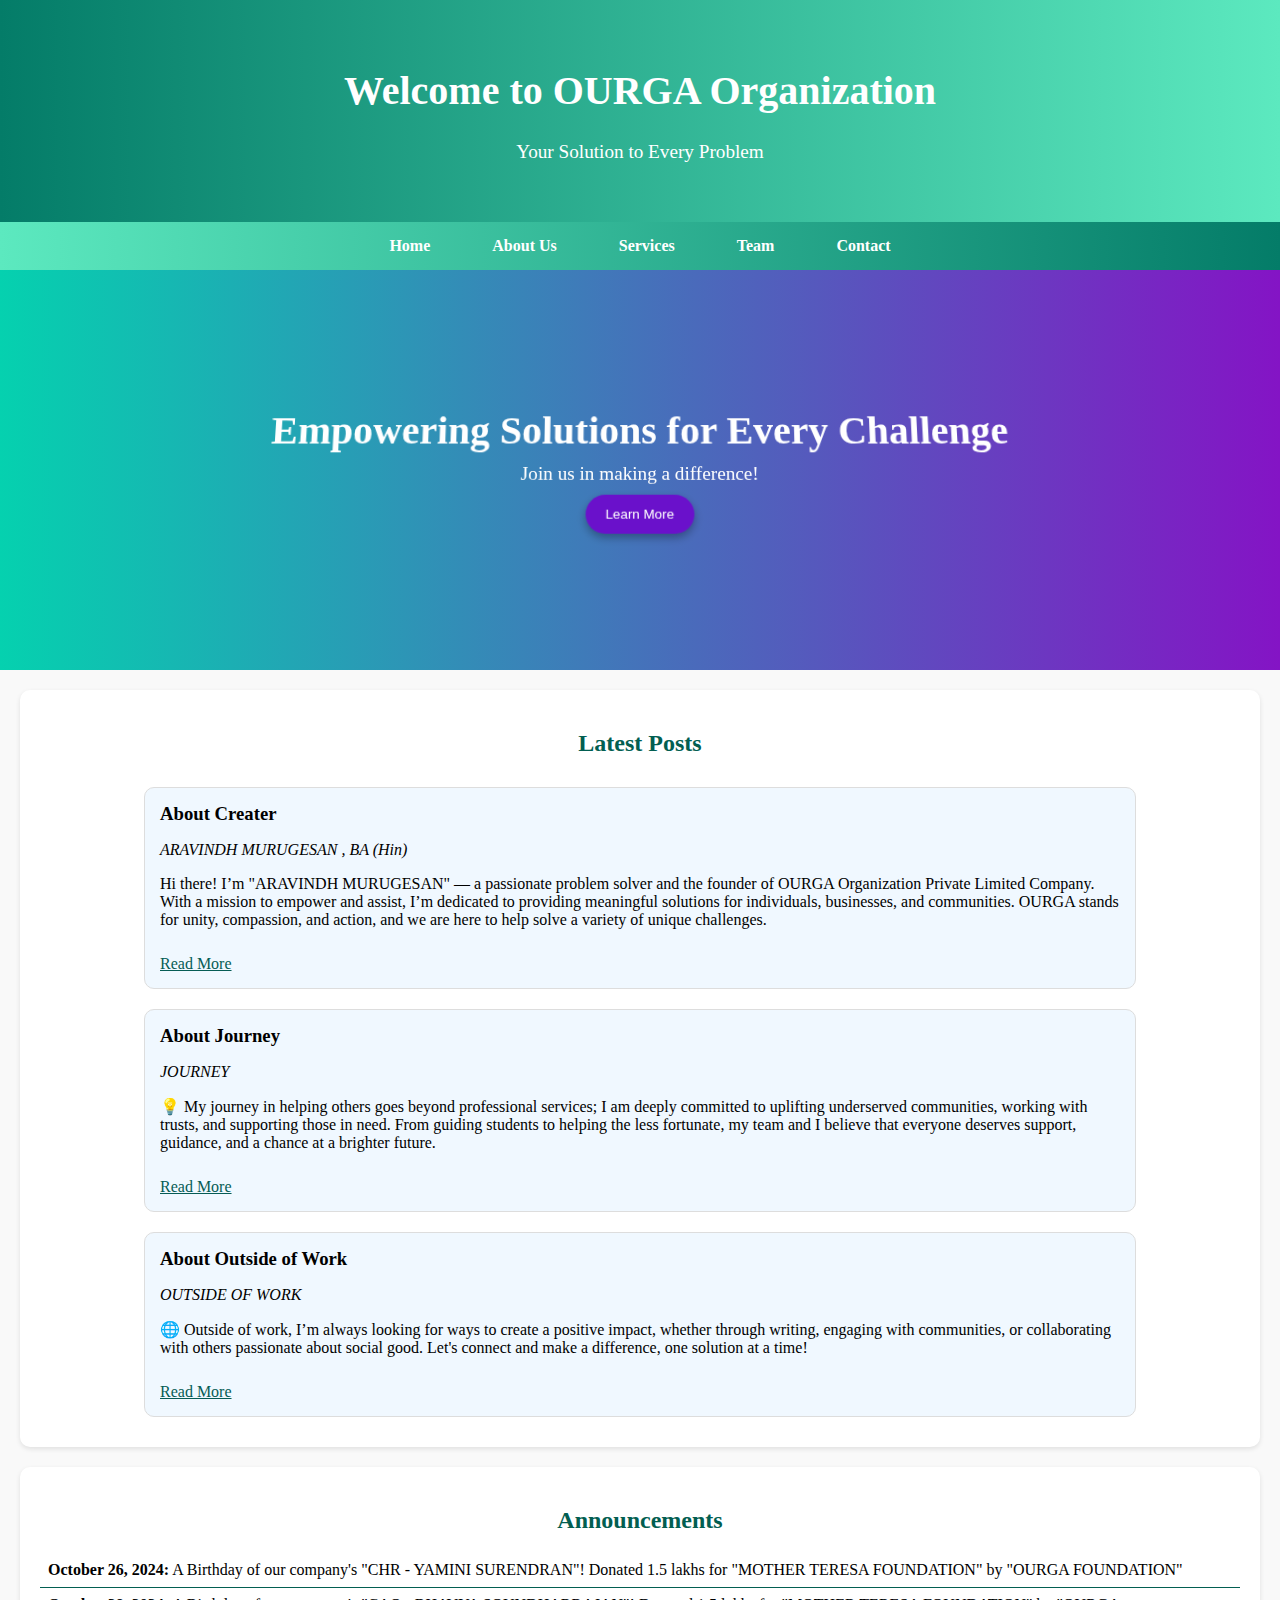
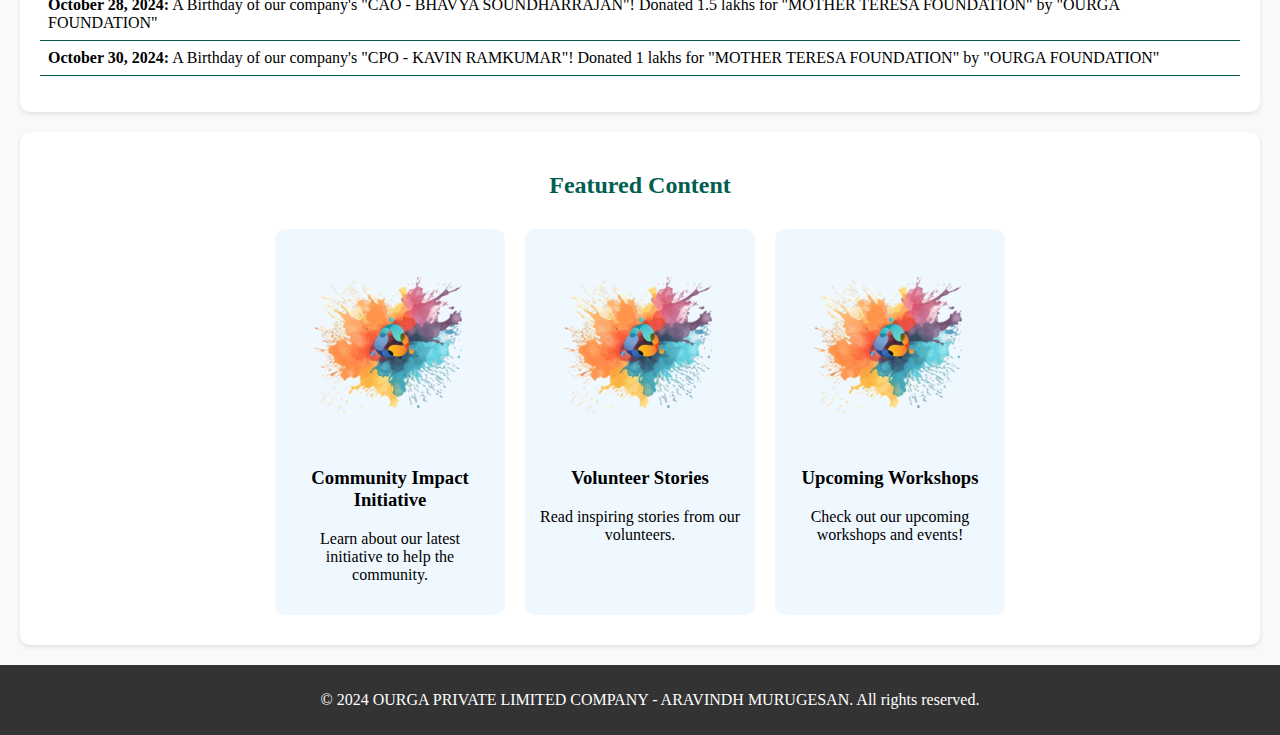
<file: index.html>
<!DOCTYPE html>
<html lang="en">
<head>
    <meta charset="UTF-8">
    <meta name="viewport" content="width=device-width, initial-scale=1.0">
    <title>OURGA Organization - Home</title>
    <link rel="icon" href="ourga.png" type="image/icon type">
    <link rel="stylesheet" href="styles.css"> <!-- Link to the CSS file -->
</head>
<body>
    <header>
        <h1>Welcome to OURGA Organization</h1>
        <p>Your Solution to Every Problem</p>
    </header>

    <nav>
        <ul>
            <li><a href="index.html">Home</a></li>
            <li><a href="about.html">About Us</a></li>
            <li><a href="services.html">Services</a></li>
            <li><a href="team.html">Team</a></li>
            <li><a href="contact.html">Contact</a></li>
        </ul>
    </nav>

    <section class="hero-section">
        <div class="hero-content">
            <h2>Empowering Solutions for Every Challenge</h2>
            <p>Join us in making a difference!</p>
            <button class="learn-more">Learn More</button>
        </div>
    </section>

    <section class="content-section">
        <h2>Latest Posts</h2>
        <div class="posts-container">
            <div class="post">
                <h3>About Creater</h3>
                <p><em>ARAVINDH MURUGESAN , BA (Hin)</em></p>
                <p>Hi there! I’m "ARAVINDH MURUGESAN" — a passionate problem solver and the founder of OURGA Organization Private Limited Company. With a mission to empower and assist, I’m dedicated to providing meaningful solutions for individuals, businesses, and communities. OURGA stands for unity, compassion, and action, and we are here to help solve a variety of unique challenges.</p>
                <a href="https://gravatar.com/futuristicallyaf1e3bf0e5" class="read-more">Read More</a>
            </div>
            <div class="post">
                <h3>About Journey</h3>
                <p><em>JOURNEY</em></p>
                <p>💡 My journey in helping others goes beyond professional services; I am deeply committed to uplifting underserved communities, working with trusts, and supporting those in need. From guiding students to helping the less fortunate, my team and I believe that everyone deserves support, guidance, and a chance at a brighter future.</p>
                <a href="https://gravatar.com/futuristicallyaf1e3bf0e5" class="read-more">Read More</a>
            </div>
            <div class="post">
                <h3>About Outside of Work</h3>
                <p><em>OUTSIDE OF WORK</em></p>
                <p>🌐 Outside of work, I’m always looking for ways to create a positive impact, whether through writing, engaging with communities, or collaborating with others passionate about social good. Let's connect and make a difference, one solution at a time!</p>
                <a href="https://gravatar.com/futuristicallyaf1e3bf0e5" class="read-more">Read More</a>
            </div>
        </div>
    </section>

    <section class="announcement-section">
        <h2>Announcements</h2>
        <ul>
            <li><strong>October 26, 2024:</strong> A Birthday of our company's "CHR - YAMINI SURENDRAN"! Donated 1.5 lakhs for "MOTHER TERESA FOUNDATION" by "OURGA FOUNDATION"</li>
            <li><strong>October 28, 2024:</strong> A Birthday of our company's "CAO - BHAVYA SOUNDHARRAJAN"! Donated 1.5 lakhs for "MOTHER TERESA FOUNDATION" by "OURGA FOUNDATION"</li>
            <li><strong>October 30, 2024:</strong> A Birthday of our company's "CPO - KAVIN RAMKUMAR"! Donated 1 lakhs for "MOTHER TERESA FOUNDATION" by "OURGA FOUNDATION"</li>
        </ul>
    </section>

    <section class="featured-content-section">
        <h2>Featured Content</h2>
        <div class="featured-container">
            <div class="featured-item">
                <img src="ourga.png" alt="ourga.png">
                <h3>Community Impact Initiative</h3>
                <p>Learn about our latest initiative to help the community.</p>
            </div>
            <div class="featured-item">
                <img src="ourga.png" alt="ourga.png">
                <h3>Volunteer Stories</h3>
                <p>Read inspiring stories from our volunteers.</p>
            </div>
            <div class="featured-item">
                <img src="ourga.png" alt="ourga.png">
                <h3>Upcoming Workshops</h3>
                <p>Check out our upcoming workshops and events!</p>
            </div>
        </div>
    </section>

    <footer>
        <p>&copy; 2024 OURGA PRIVATE LIMITED COMPANY - ARAVINDH MURUGESAN. All rights reserved.</p>
    </footer>

    <script src="script.js"></script> <!-- Link to the JavaScript file -->
</body>
</html>
</file>
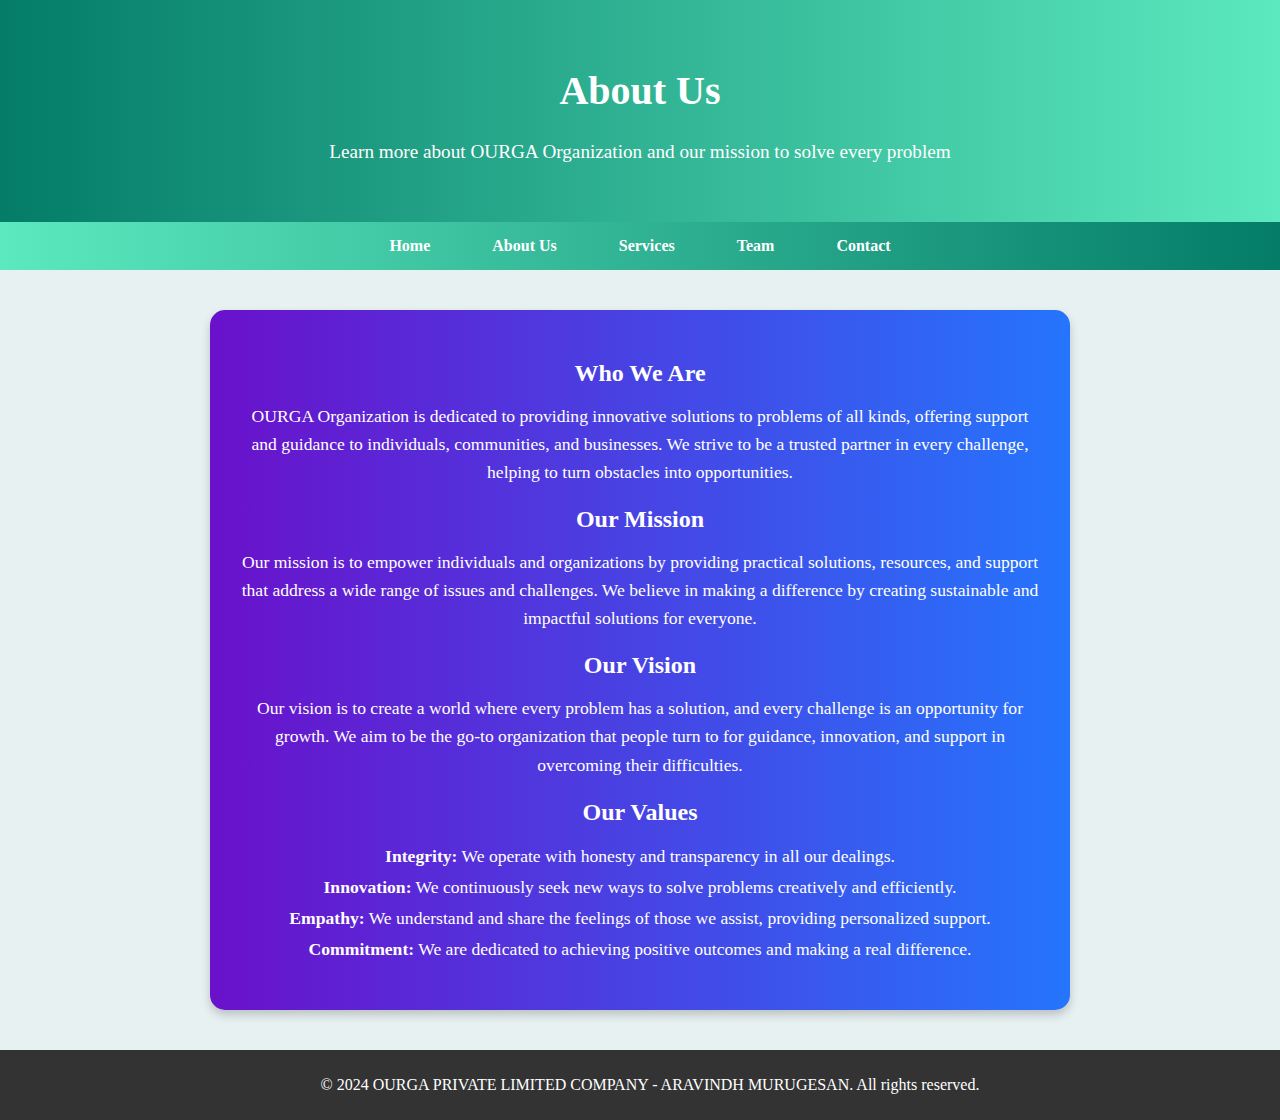
<file: about.html>
<!DOCTYPE html>
<html lang="en">
<head>
    <meta charset="UTF-8">
    <meta name="viewport" content="width=device-width, initial-scale=1.0">
    <title>About Us - OURGA Organization</title>
    <link rel="icon" href="ourga.png" type="image/icon type">
    <link rel="stylesheet" href="styles.css"> <!-- Link to the CSS file -->
</head>
<body>
    <header>
        <h1>About Us</h1>
        <p>Learn more about OURGA Organization and our mission to solve every problem</p>
    </header>

    <nav>
        <ul>
            <li><a href="index.html">Home</a></li>
            <li><a href="about.html">About Us</a></li>
            <li><a href="services.html">Services</a></li>
            <li><a href="team.html">Team</a></li>
            <li><a href="contact.html">Contact</a></li>
        </ul>
    </nav>

    <section class="about-section">
        <div class="about-container">
            <h2>Who We Are</h2>
            <p>OURGA Organization is dedicated to providing innovative solutions to problems of all kinds, offering support and guidance to individuals, communities, and businesses. We strive to be a trusted partner in every challenge, helping to turn obstacles into opportunities.</p>

            <h2>Our Mission</h2>
            <p>Our mission is to empower individuals and organizations by providing practical solutions, resources, and support that address a wide range of issues and challenges. We believe in making a difference by creating sustainable and impactful solutions for everyone.</p>

            <h2>Our Vision</h2>
            <p>Our vision is to create a world where every problem has a solution, and every challenge is an opportunity for growth. We aim to be the go-to organization that people turn to for guidance, innovation, and support in overcoming their difficulties.</p>

            <h2>Our Values</h2>
            <ul>
                <li><strong>Integrity:</strong> We operate with honesty and transparency in all our dealings.</li>
                <li><strong>Innovation:</strong> We continuously seek new ways to solve problems creatively and efficiently.</li>
                <li><strong>Empathy:</strong> We understand and share the feelings of those we assist, providing personalized support.</li>
                <li><strong>Commitment:</strong> We are dedicated to achieving positive outcomes and making a real difference.</li>
            </ul>
        </div>
    </section>

    <footer>
        <p>&copy; 2024 OURGA PRIVATE LIMITED COMPANY - ARAVINDH MURUGESAN. All rights reserved.</p>
    </footer>
</body>
</html>
</file>
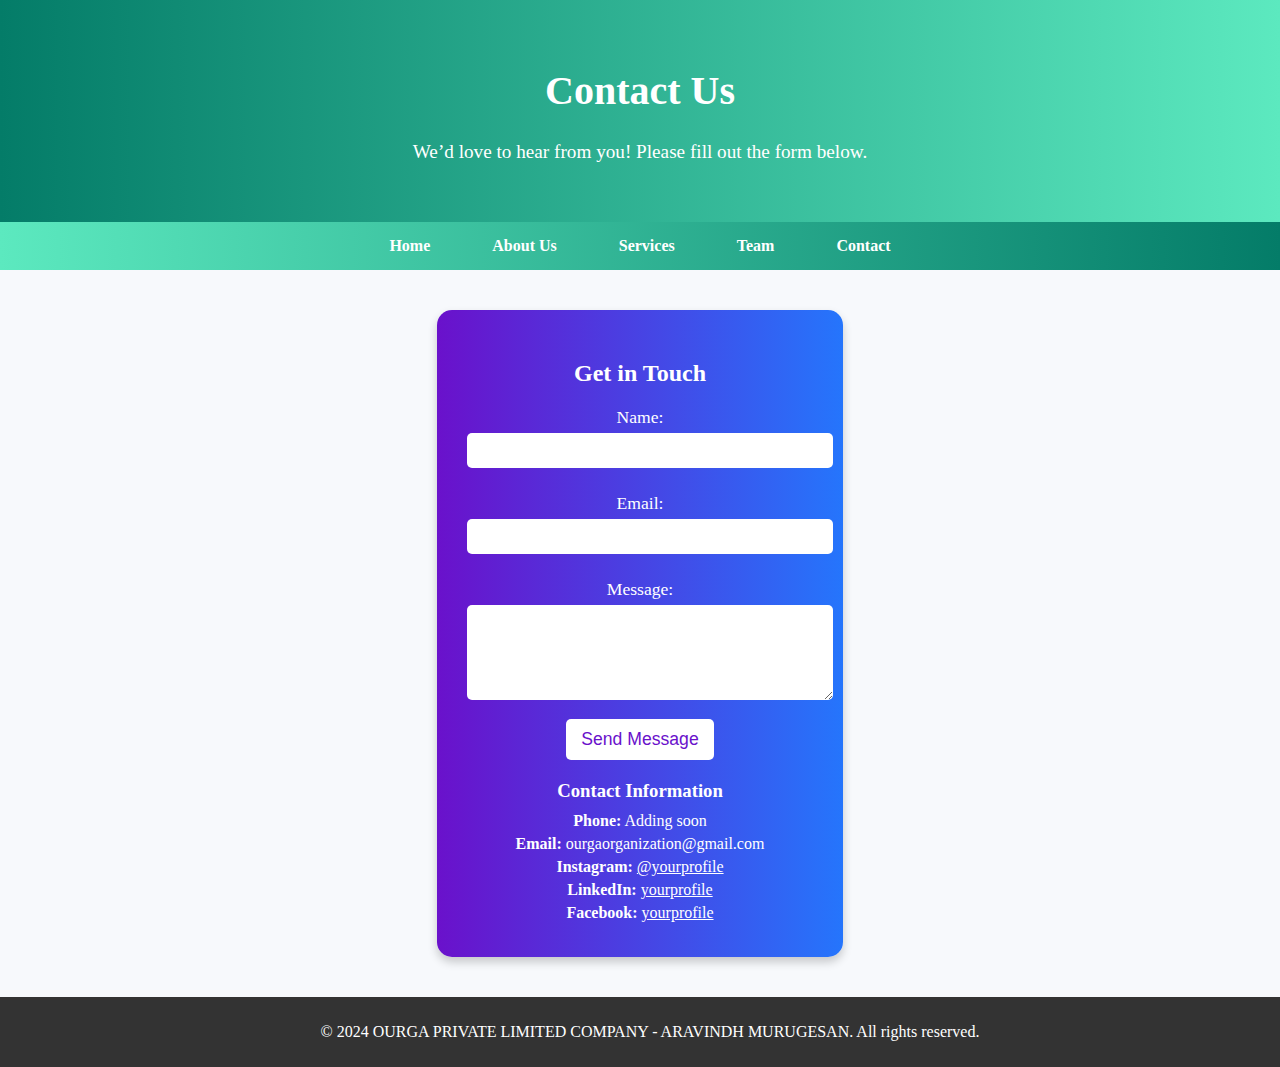
<file: contact.html>
<!DOCTYPE html>
<html lang="en">
<head>
    <meta charset="UTF-8">
    <meta name="viewport" content="width=device-width, initial-scale=1.0">
    <title>Contact Us - OURGA Organization</title>
    <link rel="icon" href="ourga.png" type="image/icon type">
    <link rel="stylesheet" href="styles.css"> <!-- Link to the CSS file -->
</head>
<body>
    <header>
        <h1>Contact Us</h1>
        <p>We’d love to hear from you! Please fill out the form below.</p>
    </header>

    <nav>
        <ul>
            <li><a href="index.html">Home</a></li>
            <li><a href="about.html">About Us</a></li>
            <li><a href="services.html">Services</a></li>
            <li><a href="team.html">Team</a></li>
            <li><a href="contact.html">Contact</a></li>
        </ul>
    </nav>

    <section class="contact-section">
        <div class="contact-container">
            <h2>Get in Touch</h2>
            <form action="#" method="POST">
                <label for="name">Name:</label>
                <input type="text" id="name" name="name" required>

                <label for="email">Email:</label>
                <input type="email" id="email" name="email" required>

                <label for="message">Message:</label>
                <textarea id="message" name="message" rows="5" required></textarea>

                <button type="submit">Send Message</button>
            </form>

            <div class="contact-info">
                <h3>Contact Information</h3>
                <p><strong>Phone:</strong> Adding soon </p> <!-- Replace with your actual phone number -->
                <p><strong>Email:</strong> ourgaorganization@gmail.com</p> <!-- Replace with your actual email -->
                <p><strong>Instagram:</strong> <a href="https://www.instagram.com/ourga.pvt.ltd/" target="_blank">@yourprofile</a></p> <!-- Replace with your actual Instagram ID -->
                <p><strong>LinkedIn:</strong> <a href="https://www.linkedin.com/in/ourga-organization-93458a32b/" target="_blank">yourprofile</a></p> <!-- Replace with your actual LinkedIn ID -->
                <p><strong>Facebook:</strong> <a href="https://facebook.com/yourprofile" target="_blank">yourprofile</a></p> <!-- Replace with your actual Facebook ID -->
            </div>
        </div>
    </section>

    <footer>
        <p>&copy; 2024 OURGA PRIVATE LIMITED COMPANY - ARAVINDH MURUGESAN. All rights reserved.</p>
    </footer>
</body>
</html>
</file>
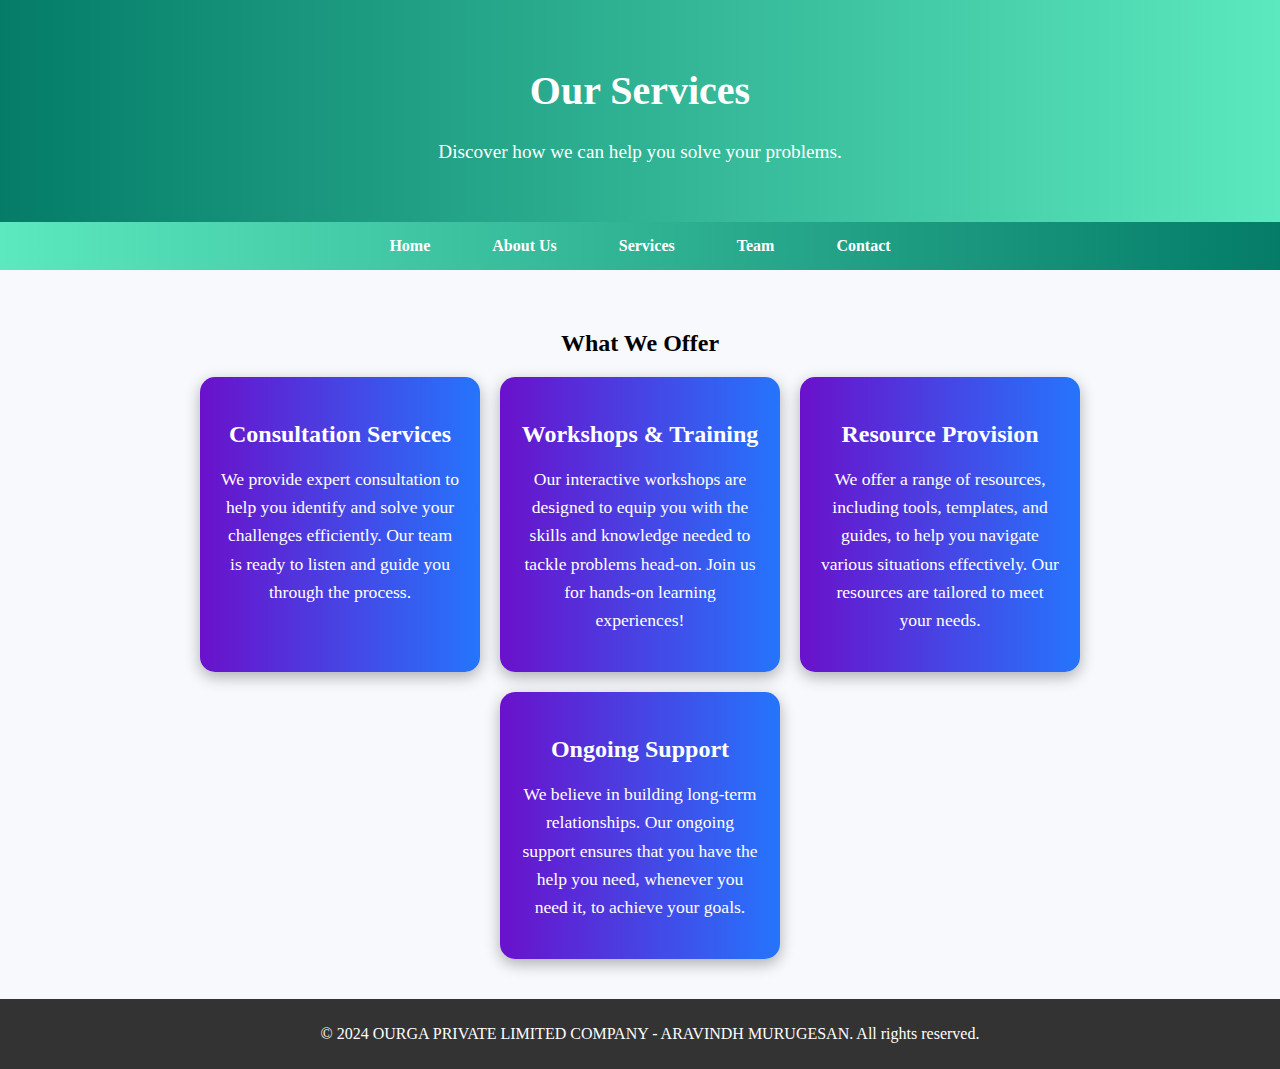
<file: services.html>
<!DOCTYPE html>
<html lang="en">
<head>
    <meta charset="UTF-8">
    <meta name="viewport" content="width=device-width, initial-scale=1.0">
    <title>Services - OURGA Organization</title>
    <link rel="icon" href="ourga.png" type="image/icon type">
    <link rel="stylesheet" href="styles.css"> <!-- Link to the CSS file -->
</head>
<body>
    <header>
        <h1>Our Services</h1>
        <p>Discover how we can help you solve your problems.</p>
    </header>

    <nav>
        <ul>
            <li><a href="index.html">Home</a></li>
            <li><a href="about.html">About Us</a></li>
            <li><a href="services.html">Services</a></li>
            <li><a href="team.html">Team</a></li>
            <li><a href="contact.html">Contact</a></li>
        </ul>
    </nav>

    <section class="services-section">
        <h2>What We Offer</h2>
        <div class="services-container">
            <div class="service-card">
                <h3>Consultation Services</h3>
                <p>We provide expert consultation to help you identify and solve your challenges efficiently. Our team is ready to listen and guide you through the process.</p>
            </div>

            <div class="service-card">
                <h3>Workshops & Training</h3>
                <p>Our interactive workshops are designed to equip you with the skills and knowledge needed to tackle problems head-on. Join us for hands-on learning experiences!</p>
            </div>

            <div class="service-card">
                <h3>Resource Provision</h3>
                <p>We offer a range of resources, including tools, templates, and guides, to help you navigate various situations effectively. Our resources are tailored to meet your needs.</p>
            </div>

            <div class="service-card">
                <h3>Ongoing Support</h3>
                <p>We believe in building long-term relationships. Our ongoing support ensures that you have the help you need, whenever you need it, to achieve your goals.</p>
            </div>
        </div>
    </section>

    <footer>
        <p>&copy; 2024 OURGA PRIVATE LIMITED COMPANY - ARAVINDH MURUGESAN. All rights reserved.</p>
    </footer>
</body>
</html>
</file>
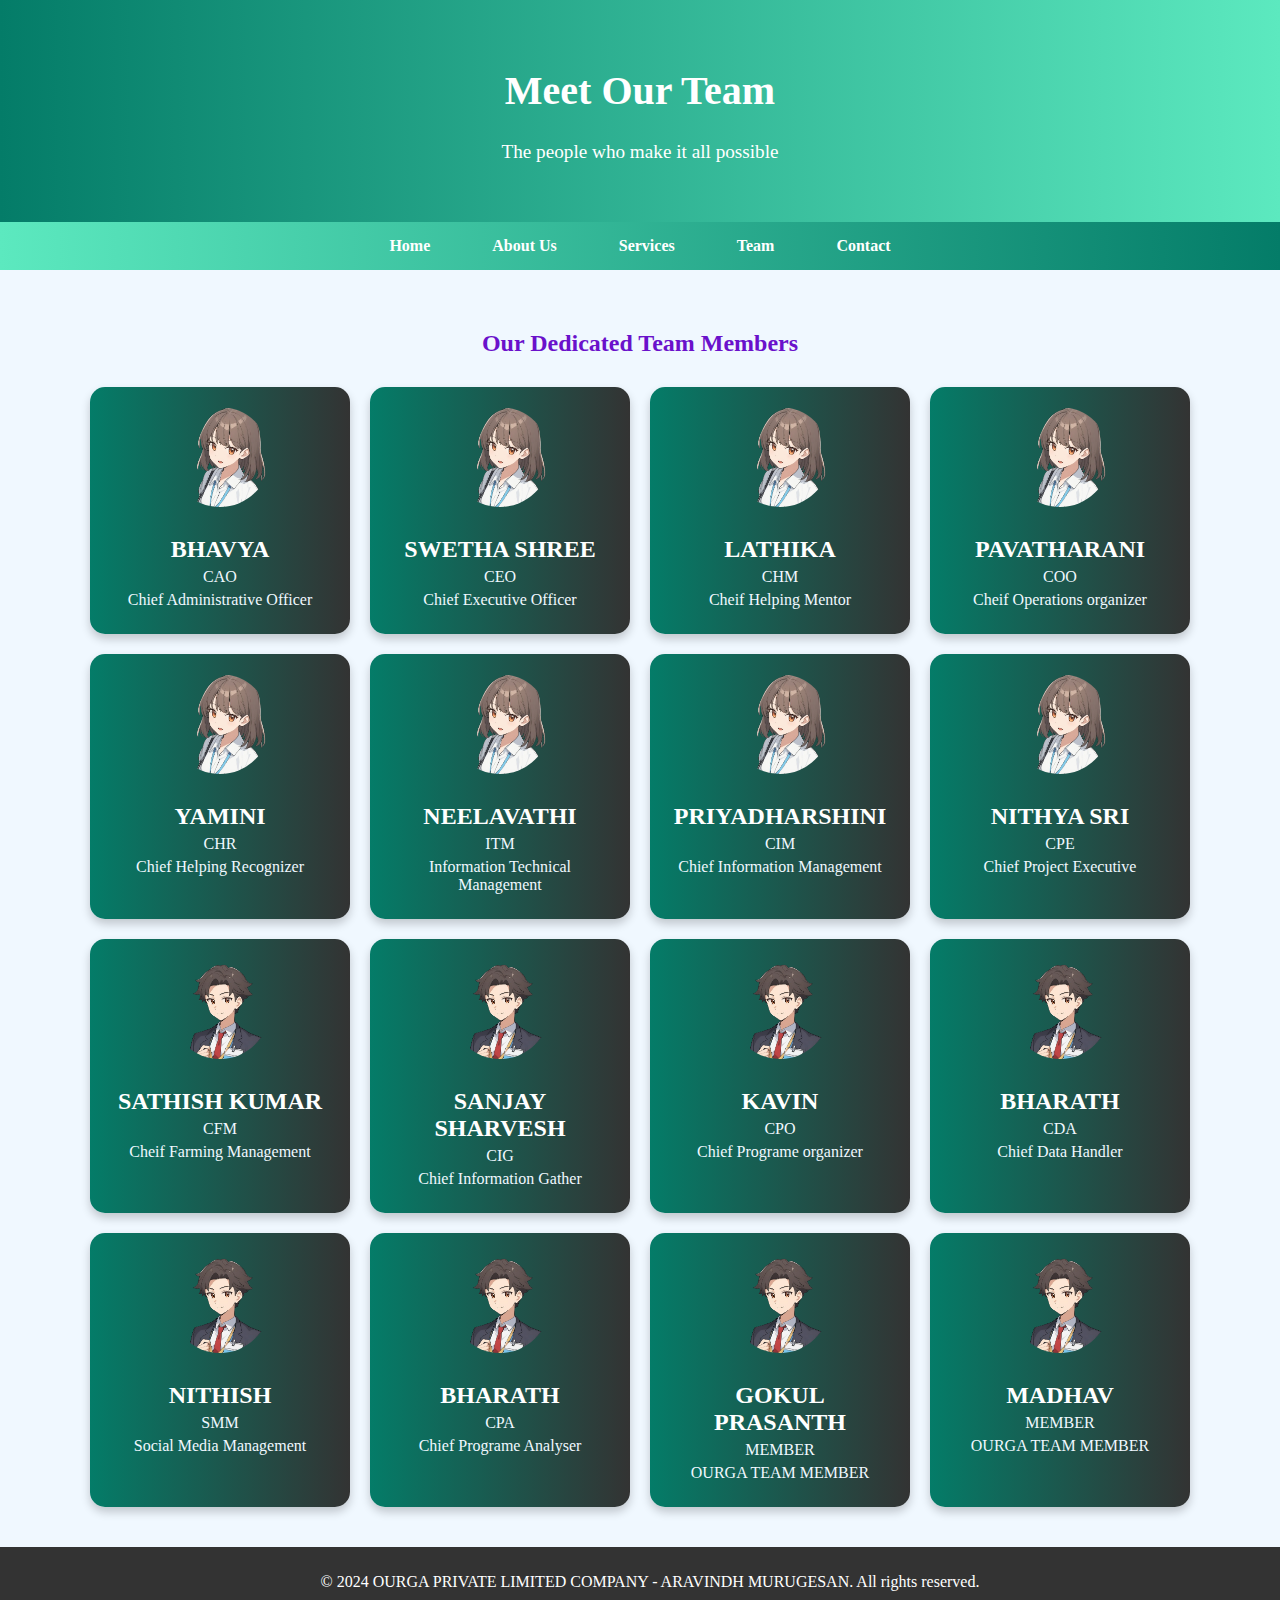
<file: team.html>
<!DOCTYPE html>
<html lang="en">
<head>
    <meta charset="UTF-8">
    <meta name="viewport" content="width=device-width, initial-scale=1.0">
    <title>OURGA Organization - Team</title>
    <link rel="stylesheet" href="styles.css"> <!-- Link to the CSS file -->
</head>
<body>
    <header>
        <h1>Meet Our Team</h1>
        <p>The people who make it all possible</p>
    </header>

    <nav>
        <ul>
            <li><a href="index.html">Home</a></li>
            <li><a href="about.html">About Us</a></li>
            <li><a href="services.html">Services</a></li>
            <li><a href="team.html">Team</a></li>
            <li><a href="contact.html">Contact</a></li>
        </ul>
    </nav>

    <section class="team-section">
        <h2>Our Dedicated Team Members</h2>
        <div class="team-container">
            <!-- Team Member 1 -->
            <div class="team-member">
                <img src="girlbg.png" alt="girlbg.png">
                <h3>BHAVYA</h3>
                <p>CAO</p>
                <p>Chief Administrative Officer</p>
            </div>

            <!-- Team Member 2 -->
            <div class="team-member">
                <img src="girlbg.png" alt="girlbg.png">
                <h3>SWETHA SHREE</h3>
                <p>CEO</p>
                <p>Chief Executive Officer</p>
            </div>

            <!-- Team Member 3 -->
            <div class="team-member">
                <img src="girlbg.png" alt="girlbg.png">
                <h3>LATHIKA</h3>
                <p>CHM</p>
                <p>Cheif Helping Mentor</p>
            </div>

            <!-- Team Member 4 -->
            <div class="team-member">
                <img src="girlbg.png" alt="girlbg.png">
                <h3>PAVATHARANI</h3>
                <p>COO</p>
                <p>Cheif Operations organizer</p>
            </div>

            <!-- Team Member 5 -->
            <div class="team-member">
                <img src="girlbg.png" alt="girlbg.png">
                <h3>YAMINI</h3>
                <p>CHR</p>
                <p>Chief Helping Recognizer</p>
            </div>

            <!-- Team Member 6 -->
            <div class="team-member">
                <img src="girlbg.png" alt="girlbg.png">
                <h3>NEELAVATHI</h3>
                <p>ITM</p>
                <p>Information Technical Management</p>
            </div>

            <!-- Team Member 7 -->
            <div class="team-member">
                <img src="girlbg.png" alt="girlbg.png">
                <h3>PRIYADHARSHINI</h3>
                <p>CIM</p>
                <p>Chief Information Management</p>
            </div>

            <!-- Team Member 8 -->
            <div class="team-member">
                <img src="girlbg.png" alt="girlbg.png">
                <h3>NITHYA SRI</h3>
                <p>CPE</p>
                <p>Chief Project Executive</p>
            </div>

            <!-- Team Member 9 -->
            <div class="team-member">
                <img src="boybg.png" alt="boybg.png">
                <h3>SATHISH KUMAR</h3>
                <p>CFM</p>
                <p>Cheif Farming Management</p>
            </div>

            <!-- Team Member 10 -->
            <div class="team-member">
                <img src="boybg.png" alt="ourga.png">
                <h3>SANJAY SHARVESH</h3>
                <p>CIG</p>
                <p>Chief Information Gather</p>
            </div>

            <!-- Team Member 11 -->
            <div class="team-member">
                <img src="boybg.png" alt="ourga.png">
                <h3>KAVIN</h3>
                <p>CPO</p>
                <p>Chief Programe organizer</p>
            </div>

            <!-- Team Member 12 -->
            <div class="team-member">
                <img src="boybg.png" alt="ourga.png">
                <h3>BHARATH</h3>
                <p>CDA</p>
                <p>Chief Data Handler</p>
            </div>

            <!-- Team Member 13 -->
            <div class="team-member">
                <img src="boybg.png" alt="ourga.png">
                <h3>NITHISH</h3>
                <p>SMM</p>
                <p>Social Media Management</p>
            </div>

            <!-- Team Member 14 -->
            <div class="team-member">
                <img src="boybg.png" alt="ourga.png">
                <h3>BHARATH</h3>
                <p>CPA</p>
                <p>Chief Programe Analyser</p>
            </div>

            <!-- Team Member 15 -->
             <div class="team-member">
                <img src="boybg.png" alt="ourga.png">
                <h3>GOKUL PRASANTH</h3>
                <p>MEMBER</p>
                <p>OURGA TEAM MEMBER</p>
            </div>

             <!-- Team Member 16 -->
             <div class="team-member">
                <img src="boybg.png" alt="ourga.png">
                <h3>MADHAV</h3>
                <p>MEMBER</p>
                <p>OURGA TEAM MEMBER</p>
            </div>
        </div>
    </section>

    <footer>
        <p>&copy; 2024 OURGA PRIVATE LIMITED COMPANY - ARAVINDH MURUGESAN. All rights reserved.</p>
    </footer>
</body>
</html>
</file>
<file: styles.css>
/* Basic styling */
body, html {
    margin: 0;
    padding: 0;
    font-family: 'Times New Roman', cursive, sans-serif;
    background-color: #f9f9f9;
}

/* Header styling */
header {
    background: linear-gradient(to right, #047c68, #5ce9bf); /* Softer gradient colors */
    color: white;
    text-align: center;
    padding: 40px 0;
    box-shadow: 0 2px 4px rgba(0, 0, 0, 0.2);
}

header h1 {
    font-size: 2.5em;
}

header p {
    font-size: 1.2em;
    margin-top: 10px;
}

/* Navigation menu */
nav ul {
    display: flex;
    justify-content: center;
    background: linear-gradient(to right, #5ce9bf, #047c68);
    list-style: none;
    padding: 15px;
    margin: 0;
}

nav ul li {
    margin: 0 15px;
}

nav ul li a {
    color: white;
    text-decoration: none;
    font-weight: bold;
    padding: 8px 16px;
    border-radius: 5px;
    transition: background 0.3s;
}

nav ul li a:hover {
    background-color: #2575fc; /* Lighter shade on hover */
}

/* Hero section with 3D effect */
.hero-section {
    background: linear-gradient(to right, #05d1af, #8414c5);
    height: 400px;
    display: flex;
    justify-content: center;
    align-items: center;
    position: relative;
}

.hero-section .hero-content {
    text-align: center;
    color: white;
    transform: perspective(1000px) rotateX(10deg);
}

.hero-section h2 {
    font-size: 2.5em;
    margin: 0;
}

.hero-section p {
    font-size: 1.2em;
    margin: 10px 0;
}

.hero-section .learn-more {
    background-color: #6a11cb;
    color: white;
    padding: 12px 20px;
    border: none;
    cursor: pointer;
    border-radius: 20px;
    box-shadow: 0 4px 8px rgba(0, 0, 0, 0.3);
    transition: transform 0.3s;
}

.hero-section .learn-more:hover {
    transform: translateY(-5px);
    background-color: #2575fc;
}

/* Content section styling */
.content-section, .announcement-section, .featured-content-section {
    padding: 20px;
    background-color: #ffffff;
    margin: 20px;
    border-radius: 10px;
    box-shadow: 0 2px 5px rgba(0, 0, 0, 0.1);
}

.content-section h2, 
.announcement-section h2, 
.featured-content-section h2 {
    text-align: center;
    color: #025e51; /* Matching header color */
}

.posts-container {
    display: flex;
    flex-direction: column;
    align-items: center;
}

.post {
    background-color: #f0f8ff;
    border: 1px solid #ddd;
    border-radius: 10px;
    padding: 15px;
    margin: 10px 0;
    width: 80%;
    text-align: left;
}

.post h3 {
    margin: 0;
}

.read-more {
    display: inline-block;
    margin-top: 10px;
    color: #065c55;
    text-decoration: underline;
}

/* Announcement section */
.announcement-section ul {
    list-style: none;
    padding: 0;
}

.announcement-section li {
    padding: 8px;
    border-bottom: 1px solid #025e51;
}

/* Featured content section */
.featured-container {
    display: flex;
    justify-content: center;
    flex-wrap: wrap;
}

.featured-item {
    background-color: #f0f8ff;
    border-radius: 10px;
    margin: 10px;
    padding: 15px;
    width: 200px;
    text-align: center;
}

.featured-item img {
    max-width: 100%;
    border-radius: 5px;
}

/* Footer styling */
footer {
    background-color: #333;
    color: white;
    text-align: center;
    padding: 10px;
    position: relative;
    width: 100%;
}
/* Team Section Styling */
.team-section {
    display: flex;
    flex-direction: column;
    align-items: center;
    justify-content: center;
    padding: 40px;
    background-color: #f0f8ff;
    text-align: center;
}

.team-section h2 {
    color: #6a11cb;
    margin-bottom: 30px;
}

.team-container {
    display: flex;
    flex-wrap: wrap;
    justify-content: center;
    gap: 20px;
}

.team-member {
    background: linear-gradient(to right, #047c68, #333); /* Softer gradient colors */
    border-radius: 15px;
    padding: 20px;
    text-align: center;
    box-shadow: 0 5px 10px rgba(0, 0, 0, 0.2);
    transition: transform 0.3s;
    width: 220px;
}

.team-member:hover {
    transform: translateY(-10px); /* Hover effect */
}

.team-member img {
    border-radius: 50%;
    width: 100px;
    height: 100px;
    object-fit: cover;
    margin-bottom: 15px;
}

.team-member h3 {
    font-size: 1.5em;
    margin: 10px 0 5px 0;
    color: #ffffff;
}

.team-member p {
    color: #f0f8ff;
    margin: 5px 0;
}
/* Services Section Styling */
.services-section {
    display: flex;
    flex-direction: column;
    align-items: center;
    justify-content: center;
    padding: 40px;
    background-color: #f7f9fc; /* Soft background color */
    text-align: center;
}

.services-container {
    display: flex;
    flex-wrap: wrap;
    justify-content: center;
    gap: 20px; /* Space between cards */
    max-width: 1000px; /* Limit the container width */
    margin: 0 auto; /* Center the container */
}

.service-card {
    background: linear-gradient(to right, #6a11cb, #2575fc); /* Gradient background */
    border-radius: 15px;
    padding: 20px;
    color: #ffffff;
    box-shadow: 0 5px 15px rgba(0, 0, 0, 0.3);
    transition: transform 0.3s; /* Add transition for hover effect */
    width: 240px; /* Fixed width for cards */
}

.service-card:hover {
    transform: translateY(-5px); /* Hover effect */
}

.service-card h3 {
    font-size: 1.5em;
    margin-bottom: 10px;
}

.service-card p {
    font-size: 1.1em;
    line-height: 1.6;
}
/* Contact Section Styling */
.contact-section {
    display: flex;
    flex-direction: column;
    align-items: center;
    justify-content: center;
    padding: 40px;
    background-color: #f7f9fc; /* Soft background color */
    text-align: center;
}

.contact-container {
    max-width: 600px;
    background: linear-gradient(to right, #6a11cb, #2575fc); /* Gradient background */
    border-radius: 15px;
    padding: 30px;
    color: #ffffff;
    box-shadow: 0 5px 10px rgba(0, 0, 0, 0.2);
}

.contact-container h2 {
    color: #ffffff;
    margin-bottom: 20px;
}

.contact-container label {
    display: block;
    margin: 10px 0 5px;
    font-size: 1.1em;
}

.contact-container input,
.contact-container textarea {
    width: 100%;
    padding: 10px;
    margin-bottom: 15px;
    border: none;
    border-radius: 5px;
}

.contact-container button {
    background-color: #ffffff; /* Button color */
    color: #6a11cb; /* Text color */
    border: none;
    border-radius: 5px;
    padding: 10px 15px;
    cursor: pointer;
    font-size: 1.1em;
    transition: background-color 0.3s; /* Add transition for hover effect */
}

.contact-container button:hover {
    background-color: #e0e0e0; /* Change button color on hover */
}

.contact-info {
    margin-top: 20px;
}

.contact-info h3 {
    margin-bottom: 10px;
    color: #ffffff;
}

.contact-info p {
    margin: 5px 0;
}

.contact-info a {
    color: #ffffff; /* Link color */
    text-decoration: underline; /* Underline links */
}
/* About Us Section Styling */
.about-section {
    display: flex;
    flex-direction: column;
    align-items: center;
    justify-content: center;
    padding: 40px;
    background-color: #e8f1f2; /* Soft background color */
    text-align: center;
}

.about-container {
    max-width: 800px;
    background: linear-gradient(to right, #6a11cb, #2575fc); /* Gradient background */
    border-radius: 15px;
    padding: 30px;
    color: #ffffff;
    box-shadow: 0 5px 10px rgba(0, 0, 0, 0.2);
}

.about-container h2 {
    color: #ffffff;
    margin-bottom: 15px;
}

.about-container p {
    font-size: 1.1em;
    line-height: 1.6;
    margin: 15px 0;
}

.about-container ul {
    list-style-type: none;
    padding: 0;
    margin: 20px 0;
}

.about-container li {
    margin: 10px 0;
    font-size: 1.1em;
}
</file>
